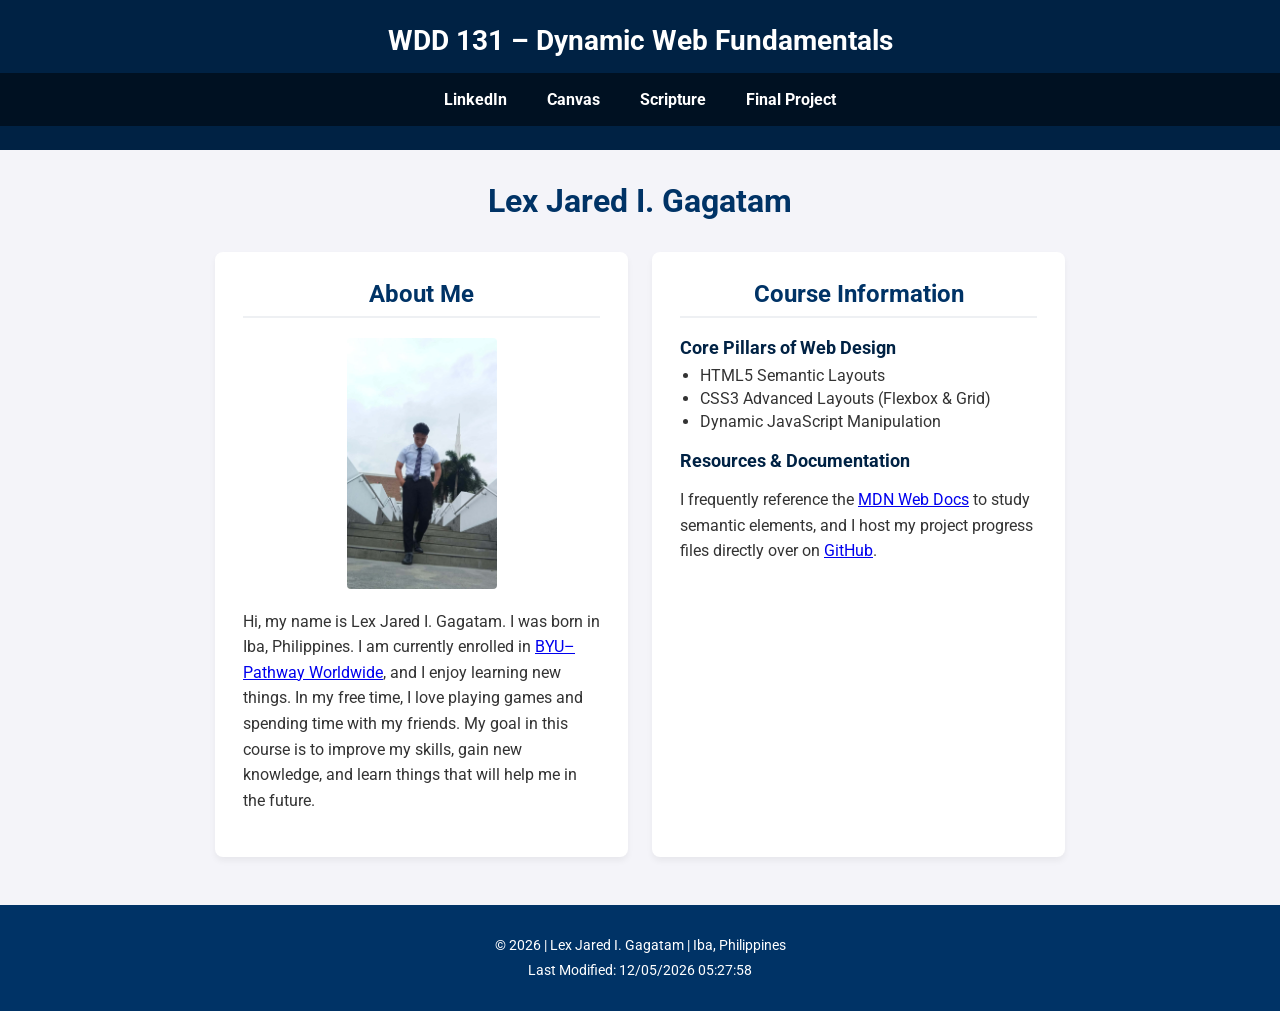
<file: index.html>
<!DOCTYPE html>
<html lang="en">
<head>
    <meta charset="UTF-8">
    <meta name="viewport" content="width=device-width, initial-scale=1.0">
    <title>WDD 131 – Dynamic Web Fundamentals – Lex Jared I. Gagatam</title>
    <meta name="description" content="WDD 131 – Dynamic Web Fundamentals landing page for Lex Jared I. Gagatam, focusing on web development fundamentals.">
    <meta name="author" content="Lex Jared I. Gagatam">
    
    
    <link rel="preconnect" href="https://fonts.googleapis.com">
    <link rel="preconnect" href="https://fonts.gstatic.com" crossorigin>
    <link href="https://fonts.googleapis.com/css2?family=Roboto:wght@400;700&display=swap" rel="stylesheet">
    
    
    <link rel="stylesheet" href="styles/base.css">
    <script src="scripts/getdates.js" defer></script>
</head>
<body>

    <header>
        <span id="course-title">WDD 131 – Dynamic Web Fundamentals</span>
        <nav>
            <a href="https://www.linkedin.com" target="_blank">LinkedIn</a>
            <a href="https://byupw.instructure.com/" target="_blank">Canvas</a>
            <a href="https://www.churchofjesuschrist.org/study/scriptures/bofm/1-ne/3?lang=eng&id=p7#p7" target="_blank">Scripture</a>
            <a href="place.html">Final Project</a>
        </nav>
    </header>

    <main>
        <h1>Lex Jared I. Gagatam</h1>
        
       
        <div class="grid">
            <section class="card">
                <h2>About Me</h2>
                <img src="images/profile.jpg" alt="Lex Jared I. Gagatam profile photo" loading="lazy">
                <p>Hi, my name is Lex Jared I. Gagatam. I was born in Iba, Philippines. I am currently enrolled in <a href="https://www.byupathway.edu/" target="_blank">BYU–Pathway Worldwide</a>, and I enjoy learning new things. In my free time, I love playing games and spending time with my friends. My goal in this course is to improve my skills, gain new knowledge, and learn things that will help me in the future.</p>
            </section>

            <section class="card">
                <h2>Course Information</h2>
                <h3>Core Pillars of Web Design</h3>
                <ul>
                    <li>HTML5 Semantic Layouts</li>
                    <li>CSS3 Advanced Layouts (Flexbox & Grid)</li>
                    <li>Dynamic JavaScript Manipulation</li>
                </ul>
                <h3>Resources & Documentation</h3>
                <p>I frequently reference the <a href="https://developer.mozilla.org" target="_blank">MDN Web Docs</a> to study semantic elements, and I host my project progress files directly over on <a href="https://github.com" target="_blank">GitHub</a>.</p>
            </section>
        </div>
    </main>

    <footer>
        <p>&copy; <span id="currentyear"></span> | Lex Jared I. Gagatam | Iba, Philippines</p>
        <p id="lastModified"></p>
    </footer>

</body>
</html>
</file>
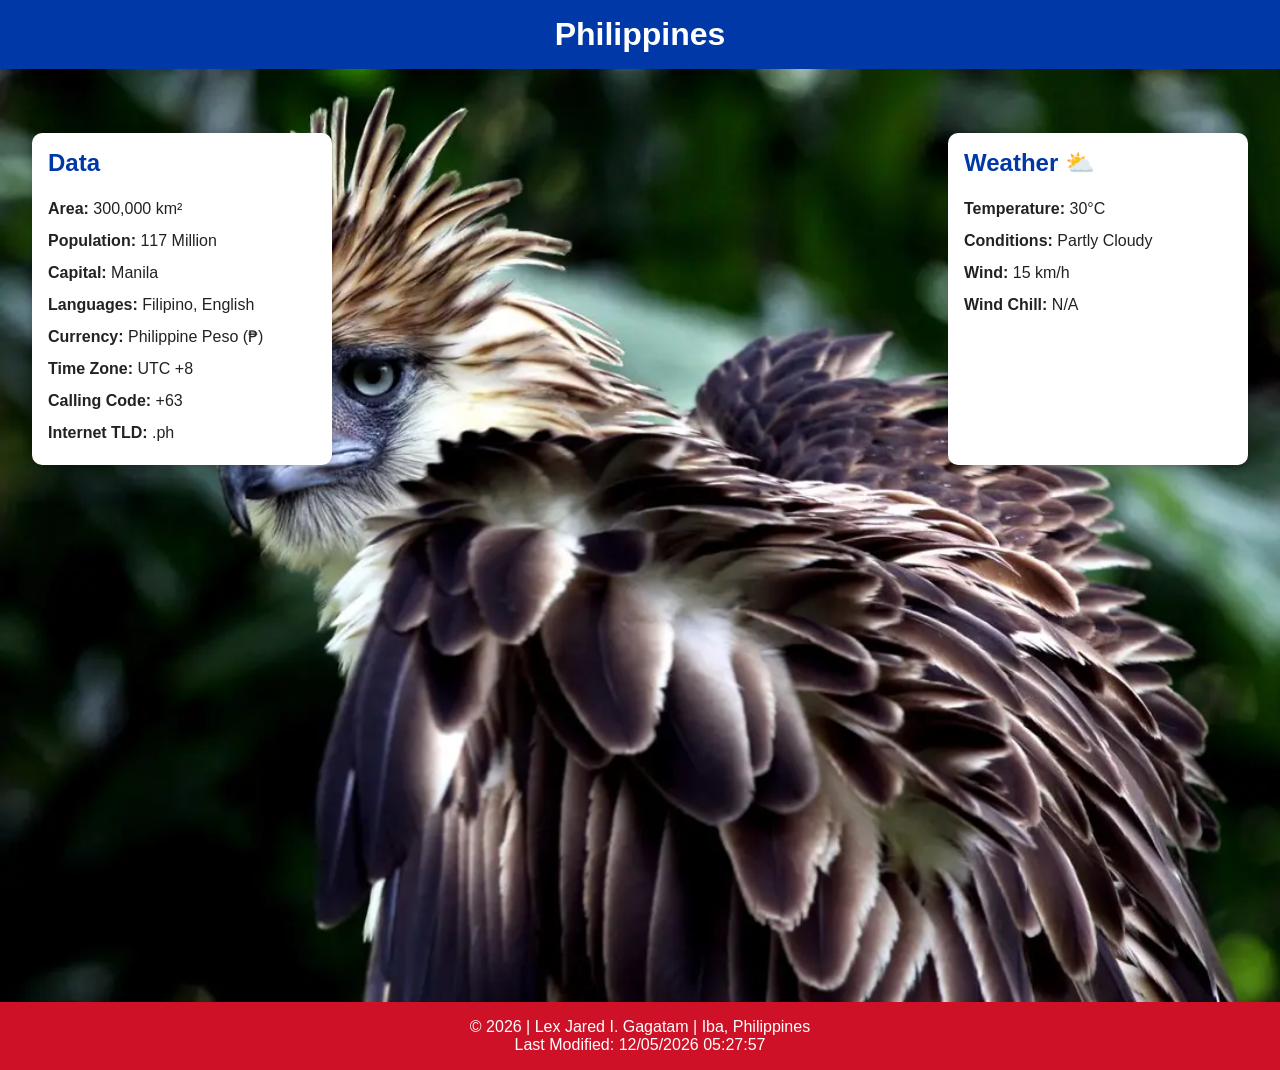
<file: place.html>
<!DOCTYPE html>
<html lang="en">
<head>
    <meta charset="UTF-8">
    <meta name="viewport" content="width=device-width, initial-scale=1.0">
    <meta name="description" content="A summary of facts, stats, and static weather info for the Philippines.">
    <meta name="author" content="Lex Jared I. Gagatam">
    <title>Philippines | Place Page</title>

    <link rel="stylesheet" href="styles/place.css">
    <script src="scripts/place.js" defer></script>
</head>

<body>

    <header>
        <h1>Philippines</h1>
    </header>

    <main>
        <picture>
            <source media="(min-width:768px)" srcset="images/philippine_eagle_large.webp">
            <img src="images/philippine_eagle.webp" alt="Beautiful Picture of Philippine Eagle" class="hero">
        </picture>

        <div class="content">
            <section class="card">
                <h2>Data</h2>
                <ul>
                    <li><strong>Area:</strong> 300,000 km²</li>
                    <li><strong>Population:</strong> 117 Million</li>
                    <li><strong>Capital:</strong> Manila</li>
                    <li><strong>Languages:</strong> Filipino, English</li>
                    <li><strong>Currency:</strong> Philippine Peso (₱)</li>
                    <li><strong>Time Zone:</strong> UTC +8</li>
                    <li><strong>Calling Code:</strong> +63</li>
                    <li><strong>Internet TLD:</strong> .ph</li>
                </ul>
            </section>

            <section class="card weather">
                <h2>Weather</h2>
                <img src="images/weather.avif" alt="Weather Icon" class="weather-icon">
                <ul>
                    <li><strong>Temperature:</strong> <span id="temp">30</span>°C</li>
                    <li><strong>Conditions:</strong> Partly Cloudy</li>
                    <li><strong>Wind:</strong> <span id="wind">15</span> km/h</li>
                    <li><strong>Wind Chill:</strong> <span id="windchill"></span></li>
                </ul>
            </section>
        </div>
    </main>

    <footer>
        <p>© <span id="year"></span> | Lex Jared I. Gagatam | Iba, Philippines</p>
        <p>Last Modified: <span id="lastModified"></span></p>
    </footer>

</body>
</html>
</file>
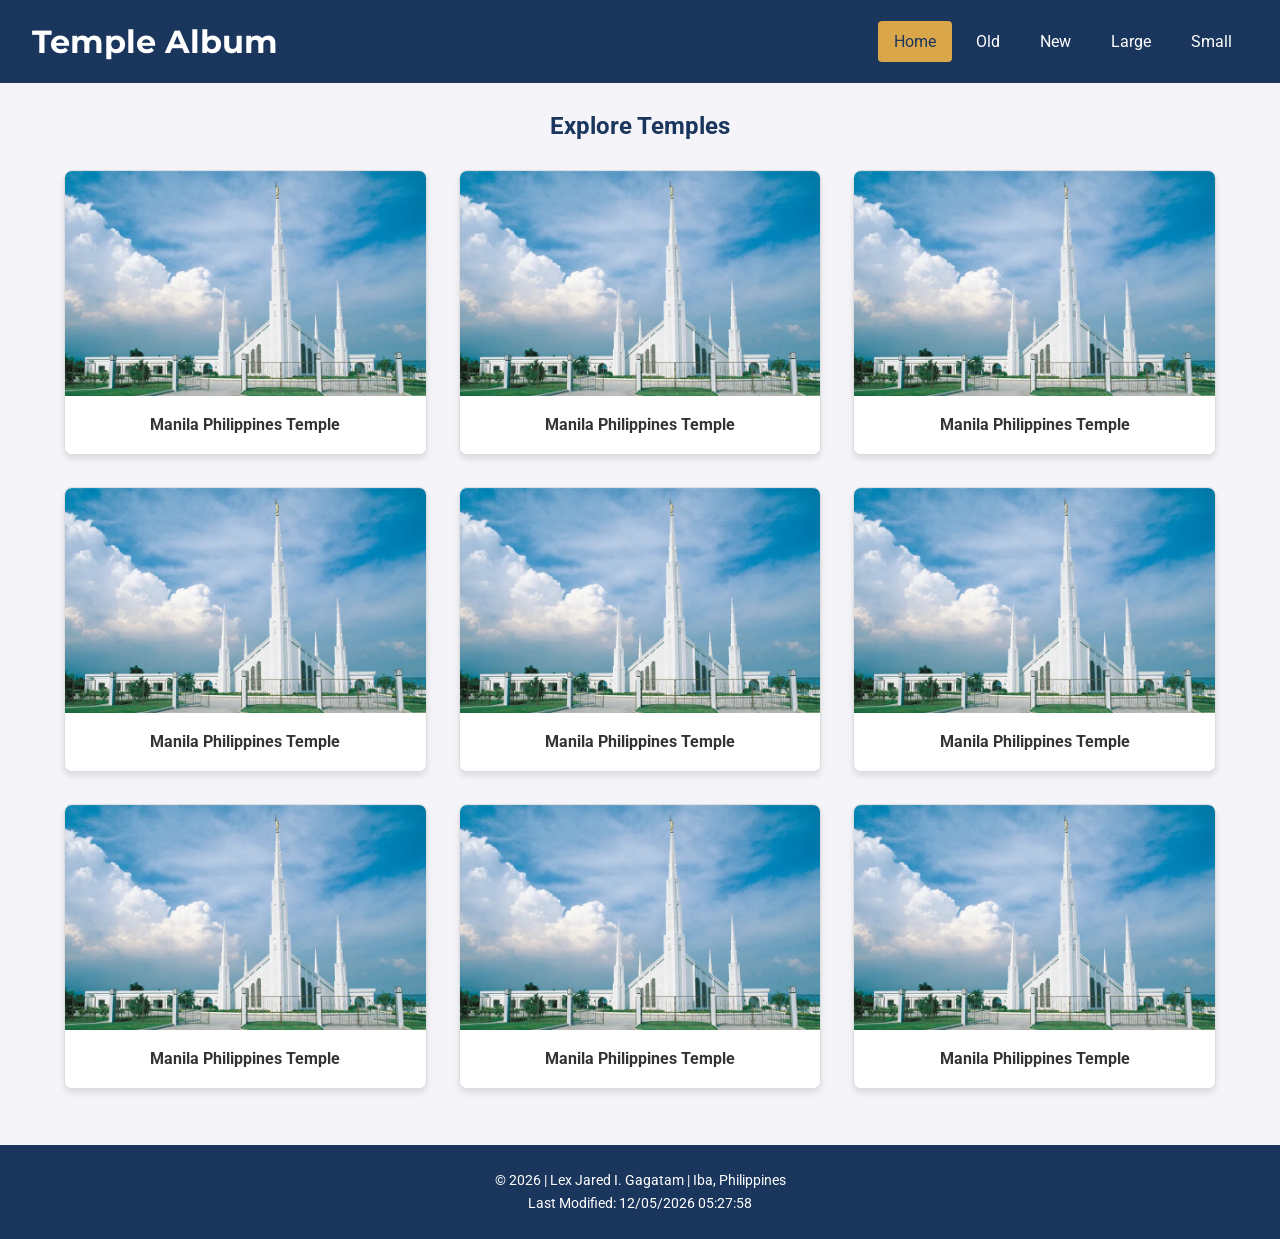
<file: temples.html>
<!DOCTYPE html>
<html lang="en">
<head>
    <meta charset="UTF-8">
    <meta name="viewport" content="width=device-width, initial-scale=1.0">
    <title>Temple Album</title>
    <meta name="description" content="WDD 131 - Temple Album project displaying various temples with responsive design.">
    <meta name="author" content="Lex Jared I. Gagatam">

    <!-- Google Fonts -->
    <link rel="preconnect" href="https://fonts.googleapis.com">
    <link rel="preconnect" href="https://fonts.gstatic.com" crossorigin>
    <link href="https://fonts.googleapis.com/css2?family=Roboto:wght@400;700&family=Montserrat:wght@600&display=swap" rel="stylesheet">
    
    <!-- Stylesheets (Mobile-first) -->
    <link rel="stylesheet" href="styles/temples.css">
    <link rel="stylesheet" href="styles/temples-large.css" media="(min-width: 768px)">

    <!-- Script -->
    <script src="scripts/temples.js" defer></script>
</head>
<body>
    <header>
        <h1>Temple Album</h1>
        <button id="menuButton" aria-label="Toggle Menu">&#9776;</button>
        <nav id="animateme">
            <a href="#" class="active">Home</a>
            <a href="#">Old</a>
            <a href="#">New</a>
            <a href="#">Large</a>
            <a href="#">Small</a>
        </nav>
    </header>

    <main>
        <h2>Explore Temples</h2>
        <div class="grid-container">
            <figure>
                <img src="images/manila_philippines_temple.jpg" alt="Manila Philippines Temple" loading="lazy">
                <figcaption>Manila Philippines Temple</figcaption>
            </figure>
            <figure>
                <img src="images/manila_philippines_temple.jpg" alt="Manila Philippines Temple" loading="lazy">
                <figcaption>Manila Philippines Temple</figcaption>
            </figure>
            <figure>
                <img src="images/manila_philippines_temple.jpg" alt="Manila Philippines Temple" loading="lazy">
                <figcaption>Manila Philippines Temple</figcaption>
            </figure>
            <figure>
                <img src="images/manila_philippines_temple.jpg" alt="Manila Philippines Temple" loading="lazy">
                <figcaption>Manila Philippines Temple</figcaption>
            </figure>
            <figure>
                <img src="images/manila_philippines_temple.jpg" alt="Manila Philippines Temple" loading="lazy">
                <figcaption>Manila Philippines Temple</figcaption>
            </figure>
            <figure>
                <img src="images/manila_philippines_temple.jpg" alt="Manila Philippines Temple" loading="lazy">
                <figcaption>Manila Philippines Temple</figcaption>
            </figure>
            <figure>
                <img src="images/manila_philippines_temple.jpg" alt="Manila Philippines Temple" loading="lazy">
                <figcaption>Manila Philippines Temple</figcaption>
            </figure>
            <figure>
                <img src="images/manila_philippines_temple.jpg" alt="Manila Philippines Temple" loading="lazy">
                <figcaption>Manila Philippines Temple</figcaption>
            </figure>
            <figure>
                <img src="images/manila_philippines_temple.jpg" alt="Manila Philippines Temple" loading="lazy">
                <figcaption>Manila Philippines Temple</figcaption>
            </figure>
        </div>
    </main>

    <footer>
        <p>&copy; <span id="currentyear"></span> | Lex Jared I. Gagatam | Iba, Philippines</p>
        <p id="lastModified"></p>
    </footer>
</body>
</html>
</file>
<file: styles/base.css>
/* Base Reset and Typography Integration */
body {
    font-family: 'Roboto', sans-serif;
    margin: 0;
    padding: 0;
    background-color: #f4f4f9;
    color: #333;
}

header {
    background-color: #002244;
    padding: 1.5rem 0;
    text-align: center;
}

#course-title {
    display: block;
    font-size: 1.75rem;
    font-weight: bold;
    color: #fff;
    margin-bottom: 1rem;
}

nav {
    display: flex;
    justify-content: center;
    gap: 20px;
    background-color: #001122;
    padding: 0.75rem;
}

nav a {
    color: #fff;
    text-decoration: none;
    font-weight: bold;
    padding: 5px 10px;
    transition: background-color 0.3s ease, color 0.3s ease;
}

/* Hover Effect */
nav a:hover {
    background-color: #fff;
    color: #003366;
    border-radius: 4px;
}

/* Main Layout Centering */
main {
    max-width: 850px;
    margin: 2rem auto;
    padding: 0 1rem;
}

h1 {
    text-align: center;
    margin-bottom: 2rem;
    color: #003366;
}

/* Clear CSS Grid for Side-by-Side Desktop Cards */
.grid {
    display: grid;
    grid-template-columns: repeat(auto-fit, minmax(320px, 1fr));
    gap: 24px;
}

/* Card Styling & Internal Alignments */
.card {
    background: #fff;
    padding: 1.75rem;
    border-radius: 8px;
    box-shadow: 0 4px 6px rgba(0, 0, 0, 0.05);
}

.card h2 {
    margin-top: 0;
    margin-bottom: 1.25rem;
    color: #003366;
    border-bottom: 2px solid #eef0f3;
    padding-bottom: 0.5rem;
    text-align: center;
}

.card h3 {
    font-size: 1.1rem;
    color: #002244;
    margin-top: 1.25rem;
    margin-bottom: 0.5rem;
}

.card ul {
    margin: 0 0 1rem 0;
    padding-left: 20px;
    text-align: left;
}

.card li {
    margin-bottom: 0.25rem;
}

.card img {
    display: block;
    max-width: 150px;
    height: auto;
    border-radius: 4px;
    margin: 0 auto 1.25rem auto; /* Centers the image smoothly */
}

.card p {
    line-height: 1.6;
    text-align: left; /* Left-aligned prose provides cleaner visual proximity */
}

/* Footer */
footer {
    background-color: #003366;
    color: #fff;
    text-align: center;
    padding: 1.5rem;
    margin-top: 3rem;
    font-size: 0.9rem;
}

footer p {
    margin: 0.5rem 0;
}
</file>
<file: styles/place.css>
:root {
  --primary: #0038A8;
  --secondary: #CE1126;
  --accent: #FCD116;
  --light: #ffffff;
  --dark: #222222;
  --bg-color: #f4f4f4;
  --shadow: 0 2px 8px rgba(0, 0, 0, 0.25);
}

* {
  margin: 0;
  padding: 0;
  box-sizing: border-box;
}

body {
  font-family: Arial, Helvetica, sans-serif;
  background-color: var(--bg-color);
  color: var(--dark);
}

header {
  background-color: var(--primary);
  color: var(--light);
  padding: 1rem;
  text-align: center;
}

.hero {
  width: 100%;
  display: block;
  height: auto;
}

.content {
  display: grid;
  gap: 1rem;
  padding: 1rem;
}

.card {
  background-color: var(--light);
  padding: 1rem;
  border-radius: 10px;
  box-shadow: var(--shadow);
}

.card h2 {
  margin-bottom: 1rem;
  color: var(--primary);
}

.card ul {
  list-style: none;
  line-height: 2;
}

.weather-icon {
  width: 60px;
  display: block;
  margin-bottom: 1rem;
}

footer {
  background-color: var(--secondary);
  color: var(--light);
  text-align: center;
  padding: 1rem;
}

/* Wide View / Responsive Design */
@media (min-width: 768px) {
  main {
    position: relative;
  }

  .content {
    position: absolute;
    top: 2rem;
    left: 0;
    right: 0;
    display: flex;
    justify-content: space-between;
    padding: 2rem;
  }

  .card {
    width: 300px;
  }

  /* Hide vector SVG icon in desktop view */
  .weather-icon {
    display: none;
  }

  /* Add emoticon via CSS pseudo-element for large screens */
  .weather h2::after {
    content: " ⛅";
  }
}
</file>
<file: styles/temples.css>
/* Base Reset & Fonts */
* {
    margin: 0;
    padding: 0;
    box-sizing: border-box;
}

body {
    font-family: 'Roboto', sans-serif;
    line-height: 1.6;
    background-color: #f4f4f9;
    color: #333;
}

/* Header & Navigation */
header {
    background-color: #1b365d;
    color: #fff;
    padding: 1rem;
    position: relative;
    text-align: center;
}

header h1 {
    font-family: 'Montserrat', sans-serif;
    margin-bottom: 0.5rem;
}

#menuButton {
    background: none;
    border: none;
    color: #fff;
    font-size: 2rem;
    position: absolute;
    right: 1rem;
    top: 1rem;
    cursor: pointer;
}

nav {
    display: none; /* Hidden by default on mobile */
    flex-direction: column;
    background-color: #11223c;
}

nav.show {
    display: flex; /* Toggle class for JS */
}

nav a {
    color: #fff;
    padding: 1rem;
    text-decoration: none;
    text-align: center;
    transition: background 0.3s;
}

nav a:hover, nav a.active {
    background-color: #d9a74a;
    color: #1b365d;
}

/* Main Content */
main {
    max-width: 1200px;
    margin: 0 auto;
    padding: 1.5rem;
}

main h2 {
    text-align: center;
    margin-bottom: 1.5rem;
    color: #1b365d;
}

/* Grid setup - 1 Column by default */
.grid-container {
    display: grid;
    grid-template-columns: 1fr;
    gap: 1.5rem;
}

figure {
    background-color: #fff;
    border: 1px solid #ddd;
    border-radius: 8px;
    overflow: hidden;
    box-shadow: 0 4px 6px rgba(0,0,0,0.1);
    text-align: center;
}

figure img {
    width: 100%;
    height: auto;
    display: block;
}

figcaption {
    padding: 1rem;
    font-weight: bold;
    background-color: #fff;
}

/* Footer */
footer {
    background-color: #1b365d;
    color: #fff;
    text-align: center;
    padding: 1.5rem;
    margin-top: 2rem;
    font-size: 0.9rem;
}
</file>
<file: styles/temples-large.css>
@media (min-width: 768px) {
   
    #menuButton {
        display: none;
    }

  
    header {
        display: flex;
        justify-content: space-between;
        align-items: center;
        padding: 1rem 2rem;
    }

    header h1 {
        margin-bottom: 0;
    }

    nav {
        display: flex !important; 
        flex-direction: row;
        background-color: transparent;
    }

    nav a {
        padding: 0.5rem 1rem;
        border-radius: 4px;
        margin-left: 0.5rem;
    }


    .grid-container {
        grid-template-columns: repeat(auto-fit, minmax(280px, 1fr));
        gap: 2rem;
    }
}
</file>
